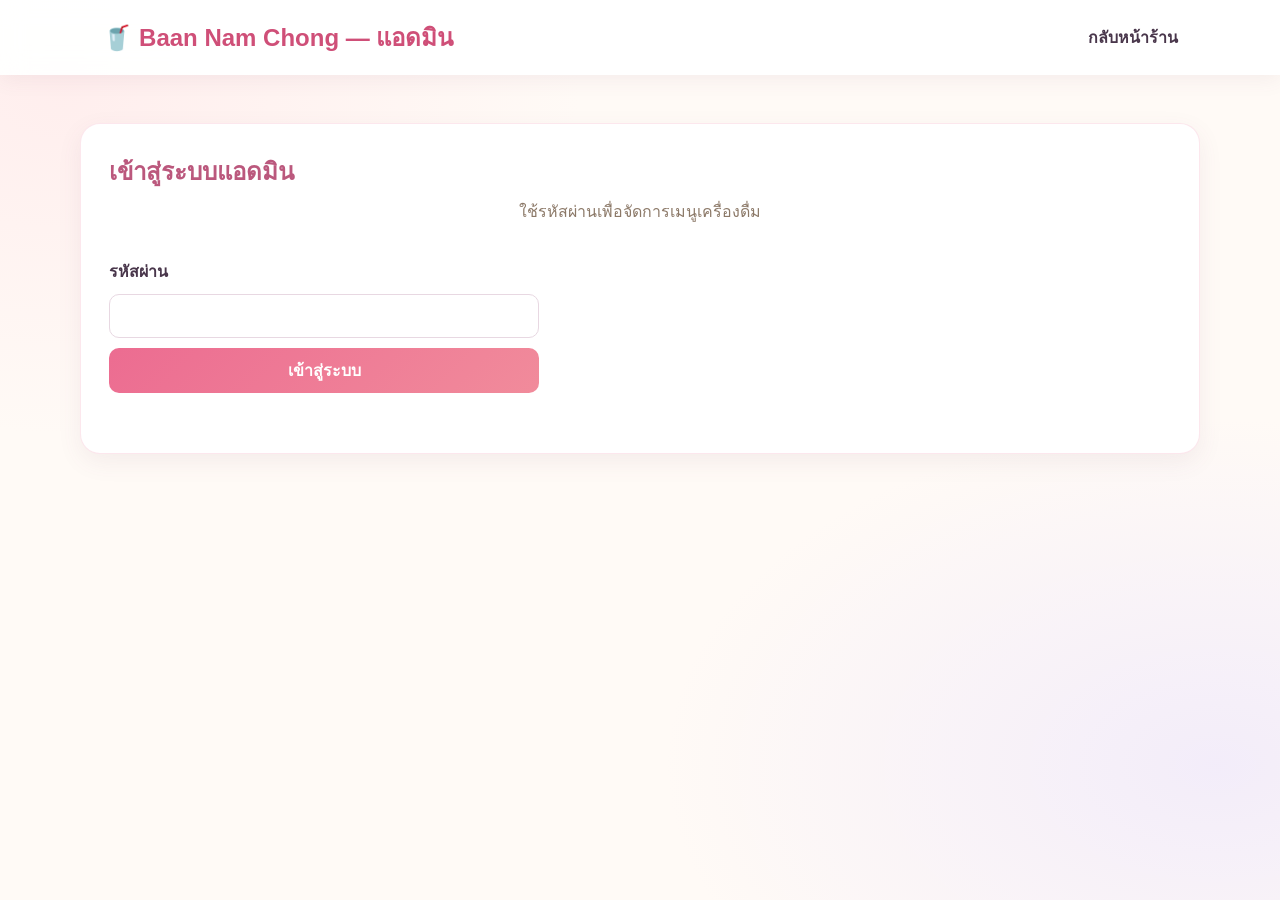
<file: admin.html>
<!DOCTYPE html>
<html lang="th">
<head>
    <meta charset="UTF-8">
    <meta name="viewport" content="width=device-width, initial-scale=1.0">
    <title>Baan Nam Chong | จัดการร้าน</title>
    <link rel="stylesheet" href="style.css">
</head>
<body class="admin-page">
    <header class="navbar">
        <div class="logo">🥤 Baan Nam Chong — แอดมิน</div>
        <nav>
            <a href="index.html">กลับหน้าร้าน</a>
        </nav>
    </header>

    <main class="admin-shell">
        <section class="admin-panel" id="login-panel">
            <h1>เข้าสู่ระบบแอดมิน</h1>
            <p class="section-subtitle">ใช้รหัสผ่านเพื่อจัดการเมนูเครื่องดื่ม</p>
            <form id="login-form" class="admin-form login-form">
                <label for="admin-password">รหัสผ่าน</label>
                <input id="admin-password" type="password" autocomplete="current-password" required>
                <button class="admin-primary-btn" type="submit">เข้าสู่ระบบ</button>
                <p id="login-message" class="admin-message" role="status"></p>
            </form>
        </section>

        <section class="admin-dashboard" id="admin-dashboard" hidden>
            <div class="admin-heading">
                <div>
                    <h1>จัดการเมนูเครื่องดื่ม</h1>
                    <p class="section-subtitle">เพิ่ม แก้ไข หรือลบเมนูที่แสดงในหน้าร้าน</p>
                </div>
                <button id="logout-button" class="admin-secondary-btn" type="button">ออกจากระบบ</button>
            </div>

            <div class="admin-columns">
                <section class="admin-panel">
                    <h2 id="product-form-title">เพิ่มเมนูใหม่</h2>
                    <form id="product-form" class="admin-form">
                        <label for="product-name">ชื่อเมนู</label>
                        <input id="product-name" name="name" maxlength="60" required>

                        <label for="product-price">ราคา (บาท)</label>
                        <input id="product-price" name="price" type="number" min="0" step="1" required>

                        <label for="product-image">ลิงก์รูปภาพ (ระบบเลือกให้อัตโนมัติ)</label>
                        <input id="product-image" name="image" type="text" placeholder="https://... หรือ images/ชื่อรูป.png">
                        <label for="product-image-file">หรือเลือกรูปจากโฟลเดอร์</label>
                        <input id="product-image-file" type="file" accept="image/*">
                        <p id="image-suggestion-message" class="admin-hint">พิมพ์ชื่อเมนูเพื่อเลือกรูปให้ตรงกับเครื่องดื่ม</p>
                        <img id="product-image-preview" class="admin-image-preview" alt="ตัวอย่างรูปเมนู">

                        <div class="admin-form-actions">
                            <button class="admin-primary-btn" type="submit">บันทึกเมนู</button>
                            <button id="cancel-edit-button" class="admin-secondary-btn" type="button" hidden>ยกเลิกแก้ไข</button>
                        </div>
                        <p id="product-message" class="admin-message" role="status"></p>
                    </form>
                </section>

                <section class="admin-panel">
                    <h2>รายการเมนู</h2>
                    <div id="admin-product-list" class="admin-product-list"></div>
                </section>
            </div>
        </section>
    </main>

    <script src="catalog.js"></script>
    <script src="admin.js"></script>
</body>
</html>
</file>
<file: style.css>
/* Reset */
* {
    margin: 0;
    padding: 0;
    box-sizing: border-box;
    scroll-behavior: smooth;
}

:root {
    --pink: #ec6c91;
    --pink-dark: #cf4f78;
    --peach: #ffad86;
    --purple: #8c70c7;
    --mint: #78bfa9;
    --ink: #49364b;
    --muted: #897b8c;
    --cream: #fffaf6;
}

body {
    font-family: "Leelawadee UI", Tahoma, Arial, sans-serif;
    background: var(--cream);
    color: var(--ink);
}

/* Navbar */
.navbar {
    display: flex;
    justify-content: space-between;
    align-items: center;
    padding: 18px 8%;
    background: rgba(255, 255, 255, 0.94);
    box-shadow: 0 4px 20px rgba(111, 73, 100, 0.08);
    position: sticky;
    top: 0;
    z-index: 100;
    backdrop-filter: blur(12px);
}

.logo {
    font-size: 24px;
    font-weight: bold;
    color: var(--pink-dark);
}

nav a {
    text-decoration: none;
    color: var(--ink);
    margin-left: 24px;
    font-weight: 600;
    transition: color 0.2s, transform 0.2s;
}

nav a:hover {
    color: var(--pink-dark);
}

/* Hero */
.hero {
    min-height: 440px;
    display: flex;
    align-items: center;
    padding: 65px 8%;
    position: relative;
    overflow: hidden;
    background:
        linear-gradient(90deg, rgba(255, 239, 244, 0.98) 0%, rgba(255, 232, 241, 0.92) 36%, rgba(255, 232, 241, 0.45) 64%, rgba(255, 232, 241, 0.08) 100%),
        url("https://images.unsplash.com/photo-1544145945-f90425340c7e?auto=format&fit=crop&w=1600&q=80");
    background-size: cover;
    background-position: center;
}

.hero::after {
    content: "✦";
    position: absolute;
    right: 9%;
    top: 12%;
    color: rgba(255, 255, 255, 0.85);
    font-size: 74px;
    text-shadow: 0 4px 18px rgba(207, 79, 120, 0.22);
}

.hero-content {
    position: relative;
    z-index: 1;
}

.hero-content h1 {
    font-size: 50px;
    line-height: 1.3;
    color: #b94f73;
    margin-bottom: 15px;
    text-shadow: 0 2px 0 rgba(255, 255, 255, 0.65);
}

.hero-content p {
    color: #70566c;
    font-size: 18px;
    margin-bottom: 25px;
}

.hero-btn {
    display: inline-block;
    background: linear-gradient(135deg, var(--pink), #f28a9d);
    color: white;
    text-decoration: none;
    padding: 13px 27px;
    border-radius: 30px;
    font-weight: bold;
    box-shadow: 0 7px 18px rgba(207, 79, 120, 0.25);
    transition: 0.25s;
}

.hero-btn:hover {
    background: linear-gradient(135deg, var(--pink-dark), var(--pink));
    transform: translateY(-3px);
    box-shadow: 0 10px 22px rgba(207, 79, 120, 0.32);
}

/* Menu */
.menu-section {
    padding: 68px 8%;
    text-align: center;
    background:
        radial-gradient(ellipse at 5% 10%, rgba(255, 222, 226, 0.38), transparent 28%),
        radial-gradient(ellipse at 95% 85%, rgba(226, 218, 255, 0.38), transparent 30%),
        var(--cream);
}

.menu-section h2,
.cart-section h2 {
    font-size: 34px;
    color: #bb587d;
}

.section-subtitle {
    color: var(--muted);
    margin-top: 10px;
    margin-bottom: 32px;
}

.menu-grid {
    display: grid;
    grid-template-columns: repeat(4, 1fr);
    gap: 25px;
}

.product-card {
    background: white;
    border: 1px solid rgba(236, 108, 145, 0.12);
    border-radius: 22px;
    overflow: hidden;
    box-shadow: 0 8px 22px rgba(111, 73, 100, 0.09);
    transition: transform 0.25s, box-shadow 0.25s;
}

.product-card:hover {
    transform: translateY(-7px) rotate(-0.4deg);
    box-shadow: 0 15px 30px rgba(111, 73, 100, 0.16);
}

.product-card img {
    width: 100%;
    height: 230px;
    object-fit: cover;
    background: linear-gradient(135deg, #ffe2e7, #fff1d9 50%, #e3f5ed);
}

.product-info {
    padding: 20px;
}

.product-info h3 {
    margin-bottom: 10px;
    color: #57405a;
}

.product-info p {
    color: var(--pink-dark);
    font-size: 20px;
    font-weight: bold;
    margin-bottom: 15px;
}

.add-btn {
    border: none;
    background: linear-gradient(135deg, var(--pink), #f18b9b);
    color: white;
    width: 100%;
    padding: 12px;
    border-radius: 12px;
    cursor: pointer;
    font-size: 16px;
    font-weight: bold;
    transition: 0.2s;
}

.add-btn:hover {
    background: linear-gradient(135deg, var(--pink-dark), var(--pink));
    transform: translateY(-2px);
}

/* Cart */
.cart-section {
    padding: 65px 8%;
    background: linear-gradient(135deg, #fff0f2, #f8f1ff 58%, #effaf5);
}

.cart-section h2 {
    margin-bottom: 25px;
}

.cart-item {
    display: flex;
    justify-content: space-between;
    align-items: center;
    background: rgba(255, 255, 255, 0.9);
    border: 1px solid rgba(140, 112, 199, 0.12);
    padding: 16px;
    border-radius: 16px;
    margin-bottom: 10px;
    gap: 10px;
    box-shadow: 0 4px 14px rgba(111, 73, 100, 0.06);
}

.cart-item-info {
    flex: 1;
}

.cart-item-info p {
    color: var(--muted);
    font-size: 14px;
    margin-top: 5px;
}

.cart-actions {
    display: flex;
    align-items: center;
    gap: 10px;
}

.cart-actions button {
    border: none;
    background: var(--purple);
    color: white;
    padding: 8px 12px;
    border-radius: 9px;
    cursor: pointer;
}

.cart-actions .remove-btn {
    background: #e87991;
}

.cart-summary {
    text-align: right;
    margin-top: 25px;
}

.cart-summary h3 {
    margin-bottom: 20px;
    color: #684f79;
}

.checkout-btn {
    background: linear-gradient(135deg, #68b99d, #83c8ad);
    color: white;
    border: none;
    padding: 14px 30px;
    border-radius: 13px;
    font-size: 16px;
    font-weight: bold;
    cursor: pointer;
    box-shadow: 0 6px 16px rgba(74, 153, 125, 0.22);
    transition: 0.2s;
}

.checkout-btn:hover {
    background: linear-gradient(135deg, #4c9f83, #68b99d);
    transform: translateY(-2px);
}

.empty-cart {
    color: var(--muted);
    padding: 20px 0;
}

/* Admin */
.admin-page {
    min-height: 100vh;
    background:
        radial-gradient(ellipse at 5% 10%, rgba(255, 222, 226, 0.42), transparent 30%),
        radial-gradient(ellipse at 95% 85%, rgba(226, 218, 255, 0.42), transparent 32%),
        var(--cream);
}

.admin-shell {
    width: min(1120px, 90%);
    margin: 48px auto;
}

.admin-panel {
    background: white;
    border: 1px solid rgba(236, 108, 145, 0.16);
    border-radius: 20px;
    padding: 28px;
    box-shadow: 0 8px 24px rgba(111, 73, 100, 0.08);
}

.admin-panel h1,
.admin-panel h2,
.admin-heading h1 {
    color: #bb587d;
}

.login-form {
    max-width: 430px;
}

.admin-form {
    display: flex;
    flex-direction: column;
    gap: 10px;
    margin-top: 20px;
}

.admin-form label {
    font-weight: bold;
    color: var(--ink);
}

.admin-form input {
    width: 100%;
    min-height: 44px;
    padding: 10px 12px;
    border: 1px solid #e8d8e2;
    border-radius: 10px;
    font: inherit;
    color: var(--ink);
}

.admin-form input:focus {
    outline: 2px solid rgba(236, 108, 145, 0.3);
    border-color: var(--pink);
}

.admin-form input[type="file"] {
    min-height: 0;
    padding: 9px;
    background: #fffafc;
    cursor: pointer;
}

.admin-hint {
    margin-top: -5px;
    color: var(--muted);
    font-size: 13px;
}

.admin-image-preview {
    width: 100%;
    max-height: 220px;
    object-fit: cover;
    border-radius: 12px;
    background: linear-gradient(135deg, #ffe2e7, #fff1d9 50%, #e3f5ed);
}

.admin-form-actions,
.admin-heading,
.admin-product-actions {
    display: flex;
    align-items: center;
    gap: 10px;
}

.admin-heading {
    justify-content: space-between;
    margin-bottom: 22px;
}

.admin-primary-btn,
.admin-secondary-btn,
.admin-delete-btn {
    border: 0;
    border-radius: 10px;
    padding: 10px 16px;
    font: inherit;
    font-weight: bold;
    cursor: pointer;
}

.admin-primary-btn {
    background: linear-gradient(135deg, var(--pink), #f18b9b);
    color: white;
}

.admin-secondary-btn {
    background: #f0eafa;
    color: #745a9f;
}

.admin-delete-btn {
    background: #fff0f2;
    color: #bd4d67;
}

.admin-message {
    min-height: 1.4em;
    color: #8c4c6b;
}

.admin-columns {
    display: grid;
    grid-template-columns: minmax(280px, 0.8fr) minmax(0, 1.2fr);
    gap: 22px;
    align-items: start;
}

.admin-product-list {
    display: grid;
    gap: 12px;
    margin-top: 18px;
}

.admin-product {
    display: flex;
    align-items: center;
    gap: 14px;
    padding: 12px;
    border: 1px solid #f1e5eb;
    border-radius: 14px;
}

.admin-product img {
    width: 64px;
    height: 64px;
    border-radius: 10px;
    object-fit: cover;
    background: #fff0f2;
}

.admin-product-details {
    display: grid;
    gap: 5px;
    flex: 1;
}

.admin-product-details span {
    color: var(--pink-dark);
    font-weight: bold;
}

[hidden] {
    display: none !important;
}

/* Footer */
footer {
    text-align: center;
    padding: 30px;
    background: linear-gradient(110deg, #624b70, #925a78);
    color: white;
    line-height: 1.8;
}

footer p:first-child {
    font-size: 19px;
    font-weight: bold;
}

/* Responsive */
@media (max-width: 900px) {
    .menu-grid {
        grid-template-columns: repeat(2, 1fr);
    }

    .hero-content h1 {
        font-size: 40px;
    }
}

@media (max-width: 600px) {
    .navbar {
        flex-direction: column;
        gap: 15px;
        padding: 16px 5%;
    }

    nav a {
        margin: 0 8px;
        font-size: 14px;
    }

    .hero {
        min-height: 350px;
        padding: 40px 5%;
        background-position: 58% center;
    }

    .hero::after {
        right: 7%;
        top: 8%;
        font-size: 48px;
    }

    .hero-content h1 {
        font-size: 31px;
    }

    .menu-section,
    .cart-section {
        padding: 45px 5%;
    }

    .menu-section h2,
    .cart-section h2 {
        font-size: 29px;
    }

    .menu-grid {
        grid-template-columns: 1fr;
        gap: 19px;
    }

    .admin-shell {
        width: 92%;
        margin: 28px auto;
    }

    .admin-panel {
        padding: 20px;
    }

    .admin-columns {
        grid-template-columns: 1fr;
    }

    .admin-heading,
    .admin-product {
        align-items: flex-start;
    }

    .admin-product {
        flex-wrap: wrap;
    }

    .admin-product-actions {
        width: 100%;
        justify-content: flex-end;
    }

    .product-card img {
        height: 250px;
    }

    .cart-item {
        flex-direction: column;
        align-items: flex-start;
    }

    .cart-actions {
        flex-wrap: wrap;
    }
}

/* Baan Nam Chong storefront */
body:not(.admin-page) {
    background: #fbf7ef;
    color: #4b372a;
}

.site-navbar {
    min-height: 70px;
    padding: 12px clamp(20px, 8vw, 110px);
    background: #fbf7ef;
    box-shadow: 0 2px 12px rgba(67, 48, 34, 0.06);
}

.site-navbar .logo {
    color: #5b4332;
    font-family: Georgia, "Leelawadee UI", serif;
    font-size: 22px;
    text-decoration: none;
    white-space: nowrap;
}

.site-navbar nav {
    display: flex;
    align-items: center;
    gap: clamp(14px, 3vw, 42px);
}

.site-navbar nav a {
    margin: 0;
    color: #514035;
    font-size: 14px;
    letter-spacing: 0.04em;
    text-decoration: none;
    white-space: nowrap;
}

.site-navbar nav a:hover {
    color: #c17f65;
}

.site-navbar nav .nav-order {
    padding: 11px 25px;
    border-radius: 30px;
    background: #f2bfa5;
    color: #5a3929;
    font-weight: bold;
}

.site-navbar nav .nav-order:hover {
    background: #eaa98b;
    color: #4b2d21;
}

.site-navbar nav .admin-nav {
    color: #8d7b6e;
    font-size: 12px;
}

.hero {
    min-height: 370px;
    padding: 56px clamp(24px, 14vw, 200px);
    border-radius: 0 0 24px 24px;
    background:
        linear-gradient(90deg, rgba(48, 35, 26, 0.65) 0%, rgba(48, 35, 26, 0.37) 43%, rgba(48, 35, 26, 0.05) 100%),
        url("images/strawberry-soda.png");
    background-size: cover;
    background-position: center 47%;
}

.hero::after {
    content: none;
}

.hero-content {
    max-width: 540px;
}

.hero-kicker {
    margin-bottom: 10px;
    color: #f7d8c6 !important;
    font-size: 13px !important;
    font-weight: bold;
    letter-spacing: 0.16em;
}

.hero-content h1 {
    margin-bottom: 6px;
    color: #fff8ee;
    font-family: Georgia, "Leelawadee UI", serif;
    font-size: clamp(38px, 5vw, 58px);
    line-height: 1.08;
    text-shadow: 0 3px 16px rgba(30, 20, 13, 0.3);
}

.hero-content > p:not(.hero-kicker) {
    margin: 0 0 24px;
    color: #fff8ee;
    font-size: 19px;
}

.hero-btn {
    padding: 12px 27px;
    background: #a9d8c8;
    color: #294d41;
    box-shadow: 0 7px 20px rgba(37, 55, 45, 0.18);
}

.hero-btn:hover {
    background: #8fc9b5;
    color: #203d34;
}

.menu-section {
    padding: 30px clamp(18px, 5vw, 72px) 68px;
    background: #fbf7ef;
}

.menu-eyebrow {
    color: #8b6a51;
    font-size: 13px;
    font-weight: bold;
    letter-spacing: 0.12em;
    text-align: center;
    text-transform: uppercase;
}

.menu-section h2,
.cart-section h2 {
    color: #4d3628;
    font-family: Georgia, "Leelawadee UI", serif;
    font-size: 30px;
    letter-spacing: 0.02em;
    text-align: center;
}

.section-subtitle {
    margin: 8px 0 35px;
    color: #8c7968;
    text-align: center;
}

.menu-grid {
    width: min(1180px, 100%);
    margin: 0 auto;
    grid-template-columns: repeat(6, minmax(0, 1fr));
    gap: 16px;
}

.product-card {
    --card-bg: #fff2ef;
    --card-accent: #d98680;
    position: relative;
    overflow: visible;
    margin-top: 12px;
    border: 1px solid rgba(86, 64, 48, 0.08);
    border-radius: 19px;
    background: var(--card-bg);
    box-shadow: 0 8px 16px rgba(68, 51, 37, 0.13);
    transition: transform 0.2s, box-shadow 0.2s;
}

.product-card:hover {
    transform: translateY(-5px);
    box-shadow: 0 12px 22px rgba(68, 51, 37, 0.17);
}

.product-tone-1 {
    --card-bg: #fff3e4;
    --card-accent: #e4a344;
}

.product-tone-2 {
    --card-bg: #f2f5e5;
    --card-accent: #9db767;
}

.product-tone-3 {
    --card-bg: #eaf6fa;
    --card-accent: #62b9d1;
}

.product-tone-4 {
    --card-bg: #fff7dd;
    --card-accent: #d7b946;
}

.product-tone-5 {
    --card-bg: #edf5ef;
    --card-accent: #85bda8;
}

.product-visual {
    position: relative;
    height: 150px;
    padding: 9px 9px 0;
}

.product-card img {
    display: block;
    width: 100%;
    height: 100%;
    border-radius: 13px 13px 5px 5px;
    object-fit: cover;
    background: #f5eadc;
}

.product-tag {
    position: absolute;
    z-index: 1;
    top: -12px;
    left: 50%;
    max-width: calc(100% - 12px);
    padding: 5px 11px;
    overflow: hidden;
    border-radius: 20px;
    background: var(--card-accent);
    color: white;
    font-size: 9px;
    font-weight: bold;
    letter-spacing: 0.04em;
    text-overflow: ellipsis;
    transform: translateX(-50%);
    white-space: nowrap;
}

.product-info {
    padding: 10px 11px 13px;
    text-align: center;
}

.product-info h3 {
    min-height: 2.4em;
    margin-bottom: 2px;
    color: #4b382c;
    font-size: 15px;
    line-height: 1.3;
}

.product-info .product-desc {
    min-height: 1.4em;
    margin: 0 0 5px;
    color: #816e5d;
    font-size: 11px;
    font-weight: normal;
}

.product-info .product-price {
    margin: 0 0 9px;
    color: #634731;
    font-size: 14px;
    font-weight: bold;
}

.add-btn {
    width: auto;
    padding: 8px 14px;
    border-radius: 20px;
    background: var(--card-accent);
    color: white;
    font-size: 11px;
}

.add-btn:hover {
    background: #6b8e73;
    transform: translateY(-1px);
}

.cart-section {
    max-width: 1180px;
    margin: 0 auto;
    padding: 45px clamp(18px, 5vw, 72px) 58px;
    border-top: 1px solid #eee4d8;
    background: #fbf7ef;
}

.cart-heading {
    margin-bottom: 24px;
}

.cart-section h2 {
    margin-top: 4px;
}

.cart-item {
    border-color: #ede3d8;
    background: white;
    box-shadow: 0 4px 12px rgba(68, 51, 37, 0.06);
}

.cart-actions button {
    background: #8db9a5;
}

.cart-actions .remove-btn {
    background: #d98680;
}

.cart-summary h3 {
    color: #4d3628;
}

.checkout-btn {
    background: #a9d8c8;
    color: #294d41;
    box-shadow: 0 6px 16px rgba(74, 120, 98, 0.16);
}

.checkout-btn:hover {
    background: #8fc9b5;
}

.site-footer {
    display: flex;
    justify-content: space-between;
    gap: 30px;
    padding: 32px clamp(20px, 10vw, 140px);
    background: #4a382d;
    color: #fff5e8;
    text-align: left;
}

.site-footer p {
    margin: 4px 0;
}

.site-footer .footer-brand {
    font-family: Georgia, "Leelawadee UI", serif;
    font-size: 21px;
    font-weight: bold;
}

.site-footer .footer-label {
    color: #e7b49b;
    font-size: 11px;
    font-weight: bold;
    letter-spacing: 0.14em;
}

@media (max-width: 1000px) {
    .menu-grid {
        grid-template-columns: repeat(3, minmax(0, 1fr));
        gap: 18px;
    }

    .site-navbar {
        padding-right: 4%;
        padding-left: 4%;
    }
}

@media (max-width: 600px) {
    .site-navbar {
        gap: 10px;
        padding: 12px 4%;
    }

    .site-navbar .logo {
        font-size: 20px;
    }

    .site-navbar nav {
        justify-content: center;
        flex-wrap: wrap;
        gap: 8px 16px;
    }

    .site-navbar nav a {
        font-size: 12px;
    }

    .site-navbar nav .nav-order {
        padding: 8px 16px;
    }

    .hero {
        min-height: 330px;
        padding: 42px 7%;
        background-position: center 48%;
    }

    .hero-content h1 {
        font-size: 39px;
    }

    .hero-content > p:not(.hero-kicker) {
        max-width: 280px;
        font-size: 16px;
    }

    .menu-grid {
        grid-template-columns: repeat(2, minmax(0, 1fr));
        gap: 16px 12px;
    }

    .product-visual {
        height: 135px;
    }

    .product-info {
        padding: 9px 7px 11px;
    }

    .product-info h3 {
        font-size: 14px;
    }

    .site-footer {
        flex-direction: column;
        gap: 18px;
        text-align: center;
    }
}
</file>
